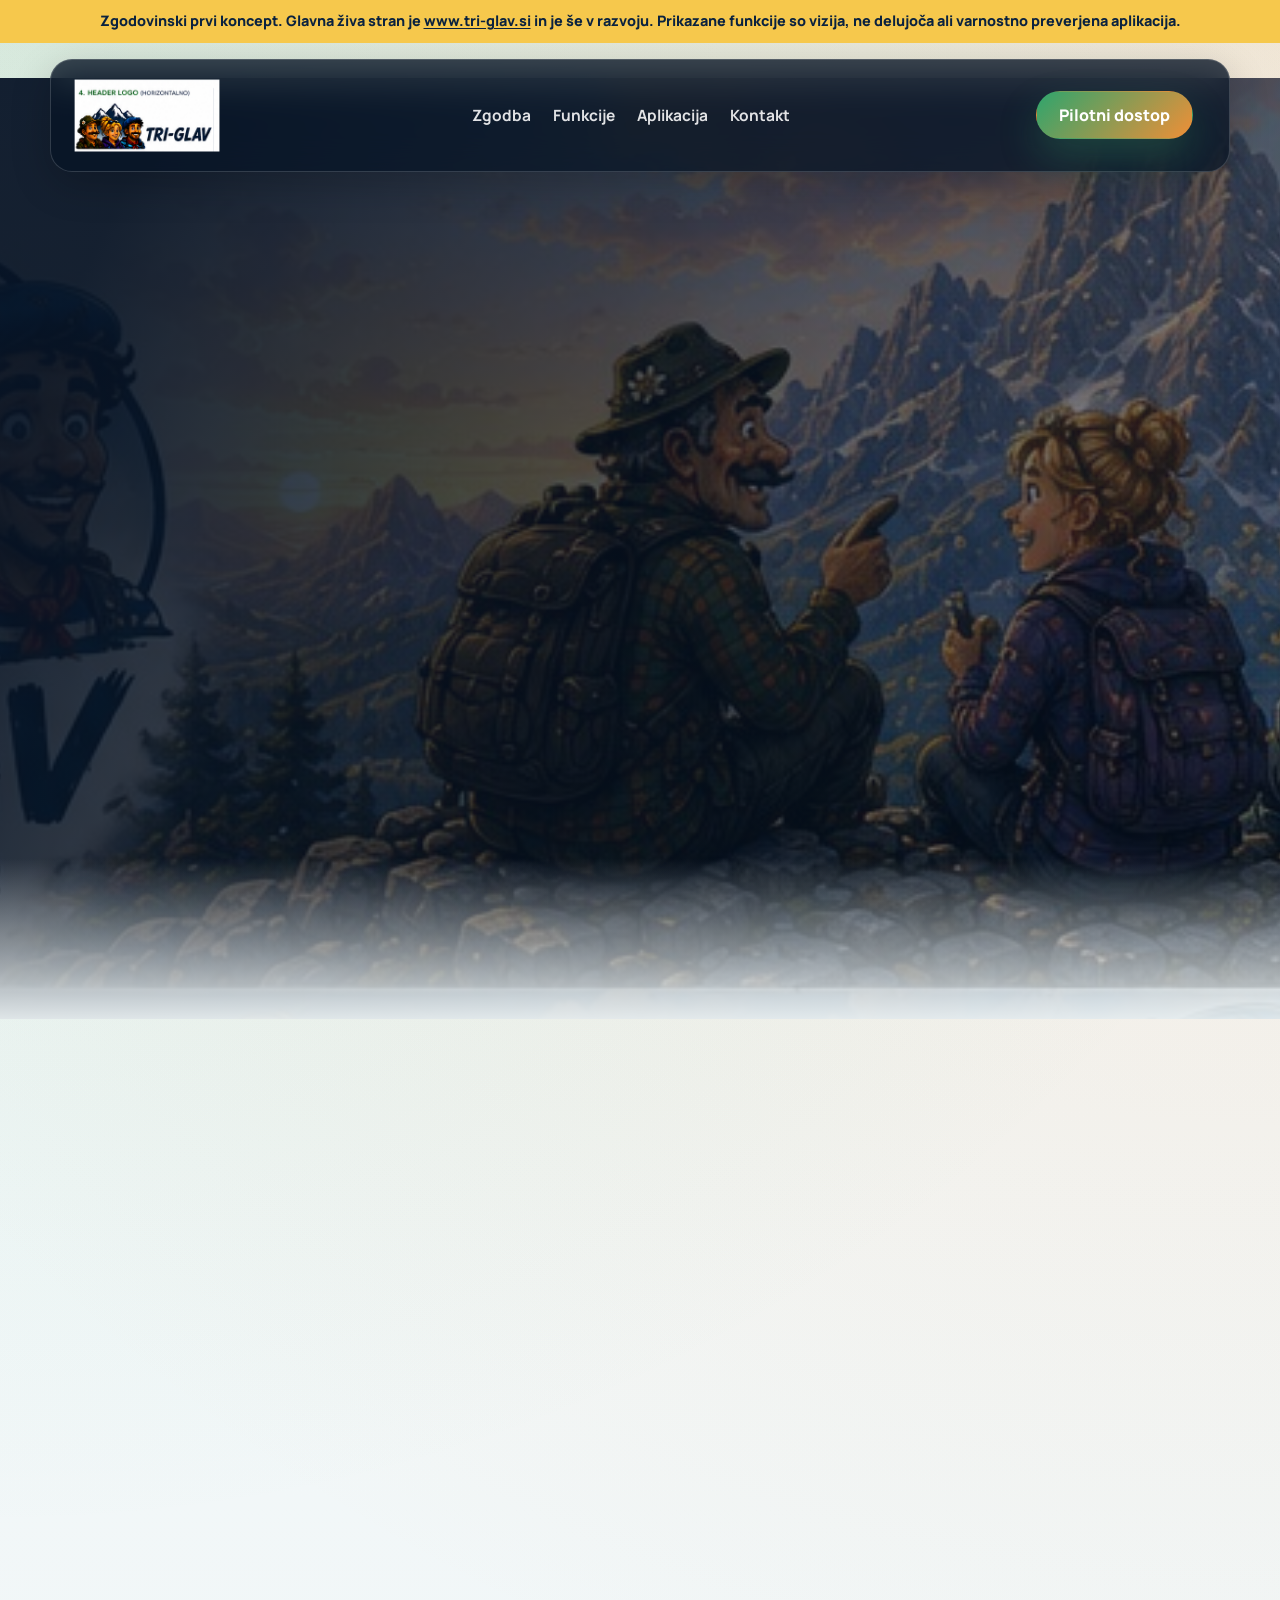
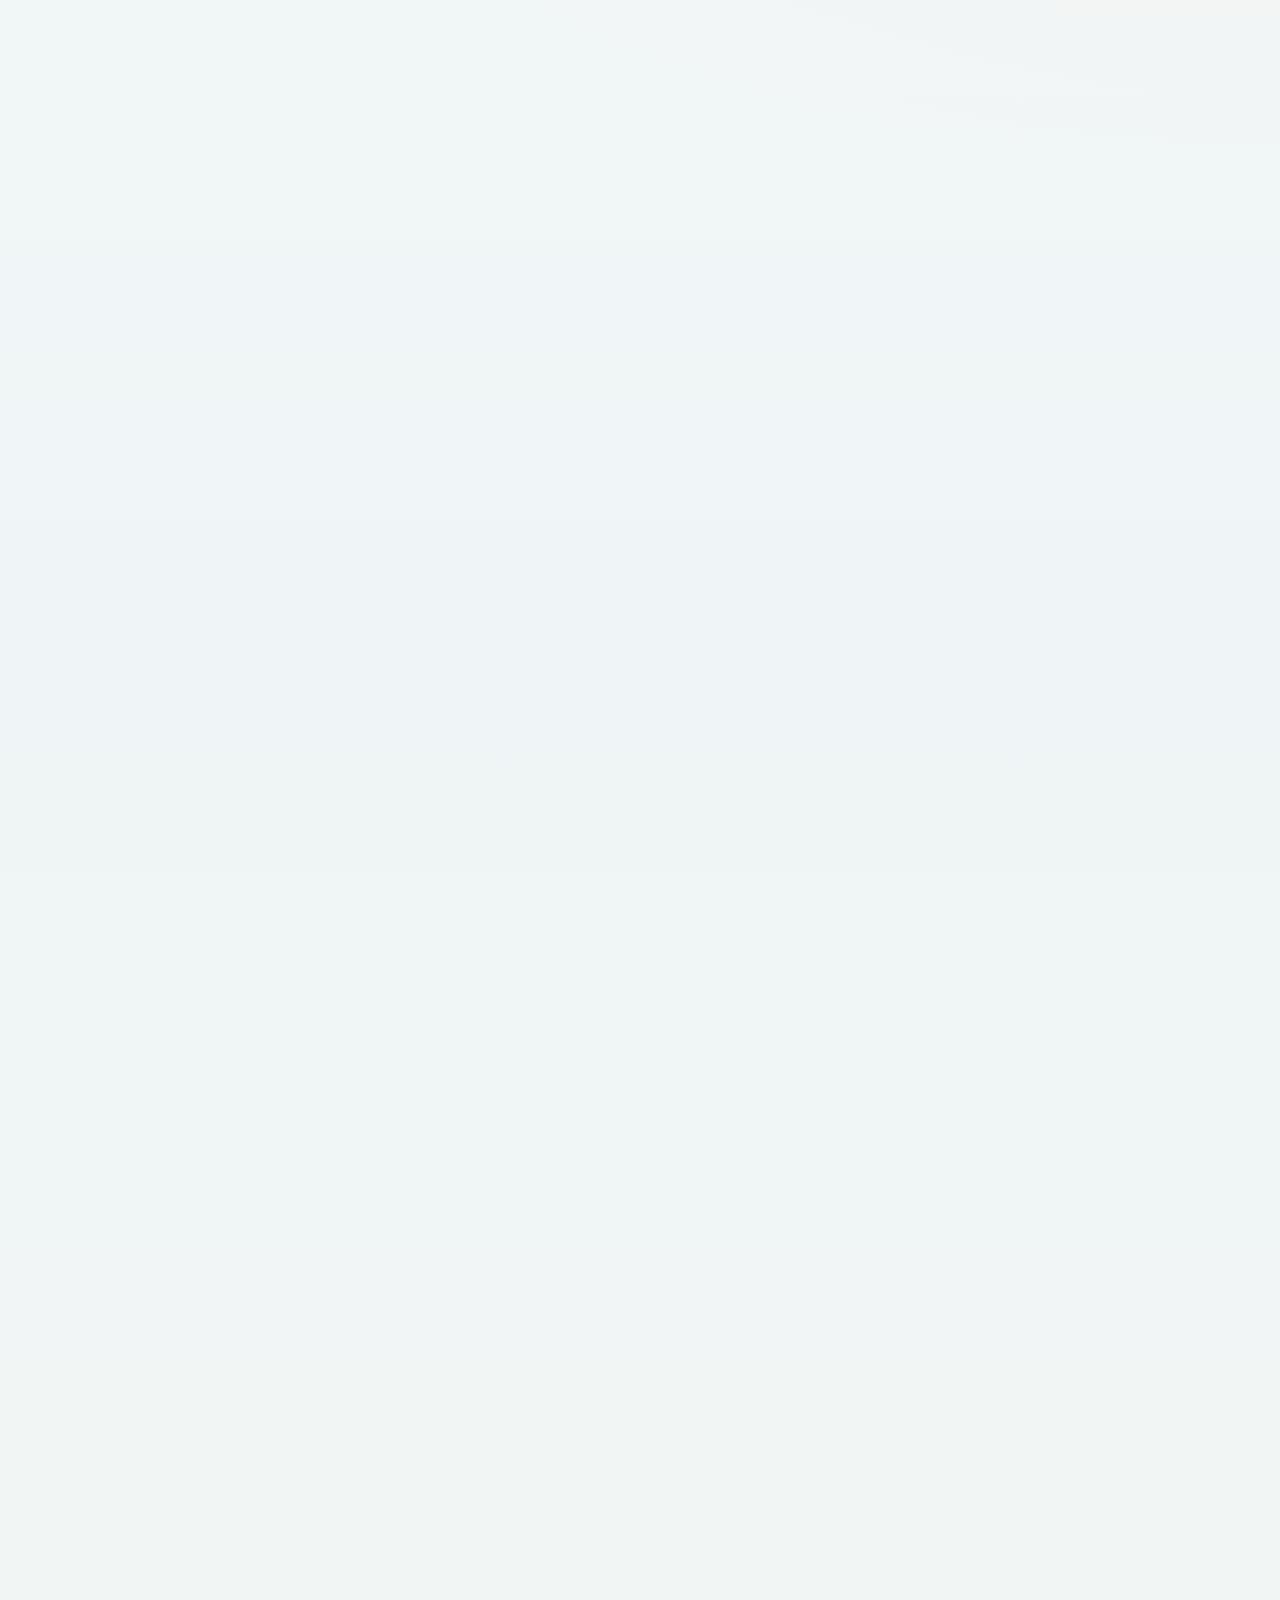
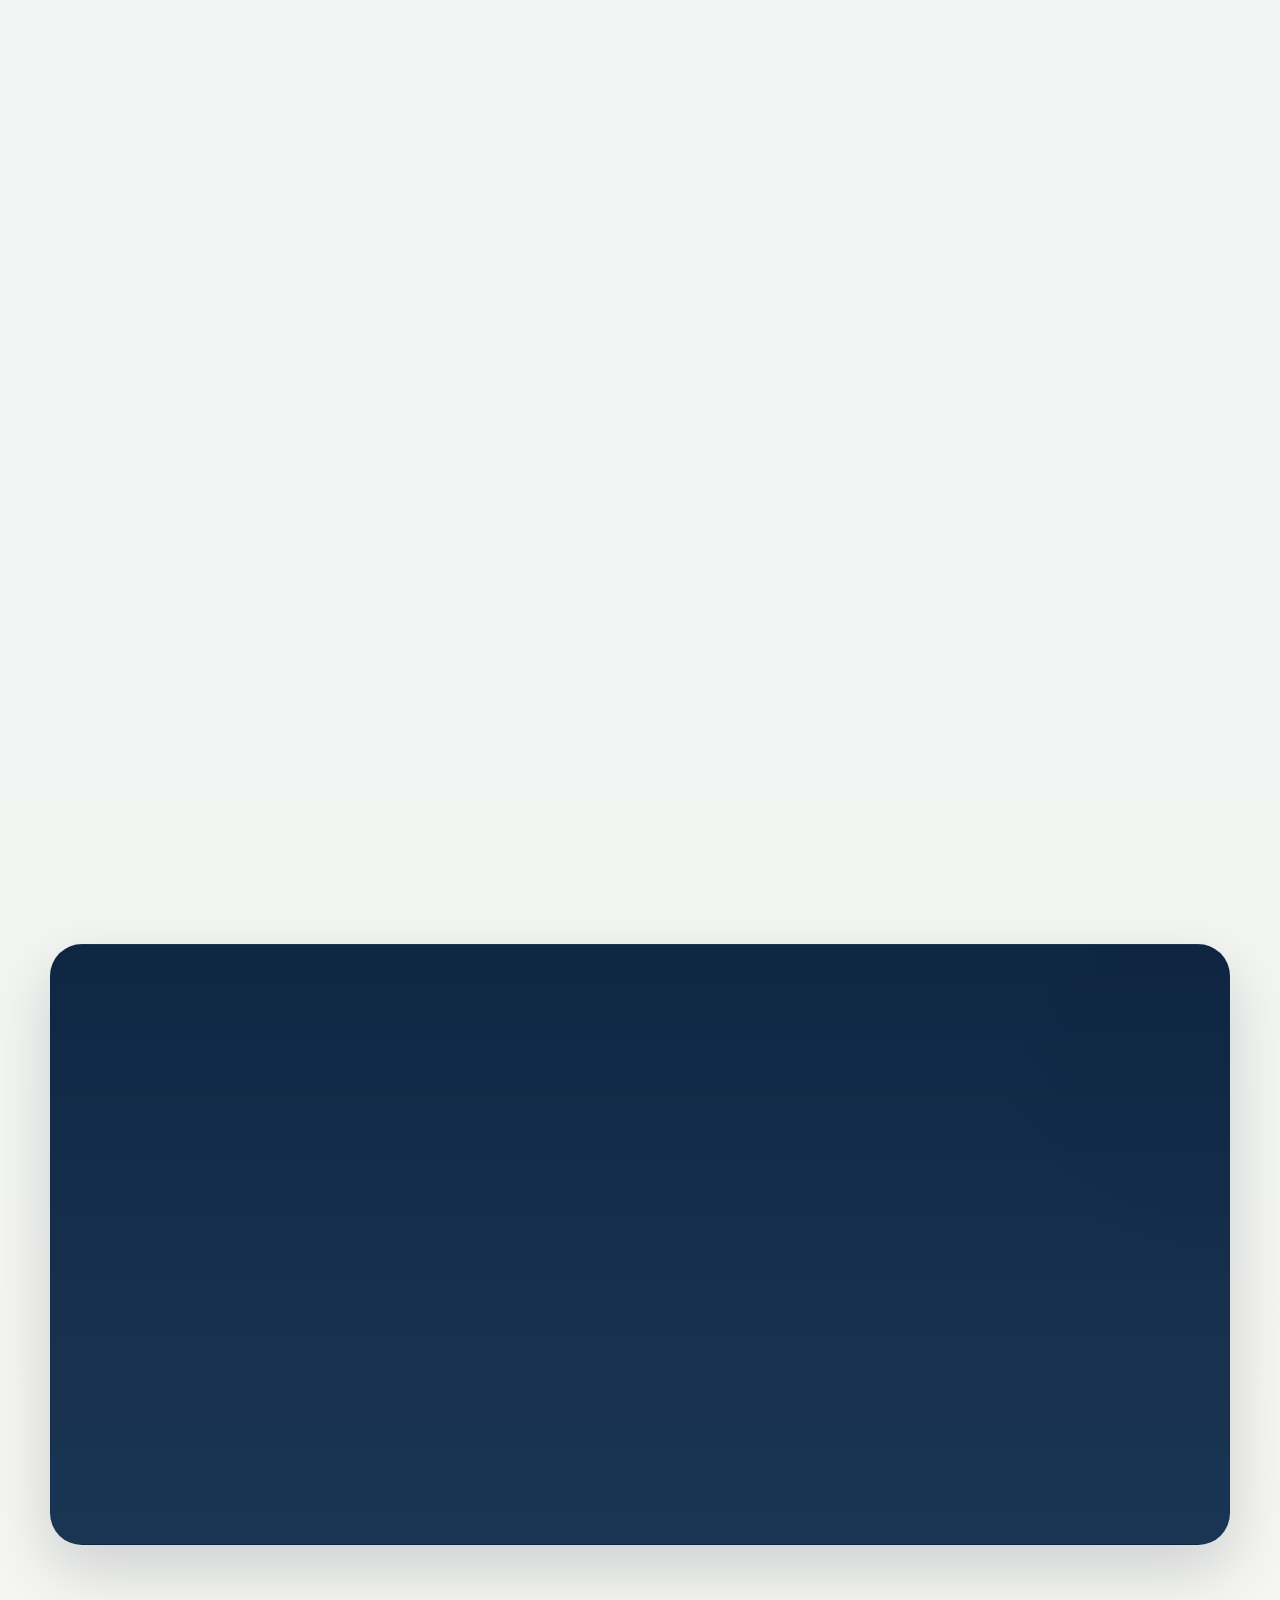
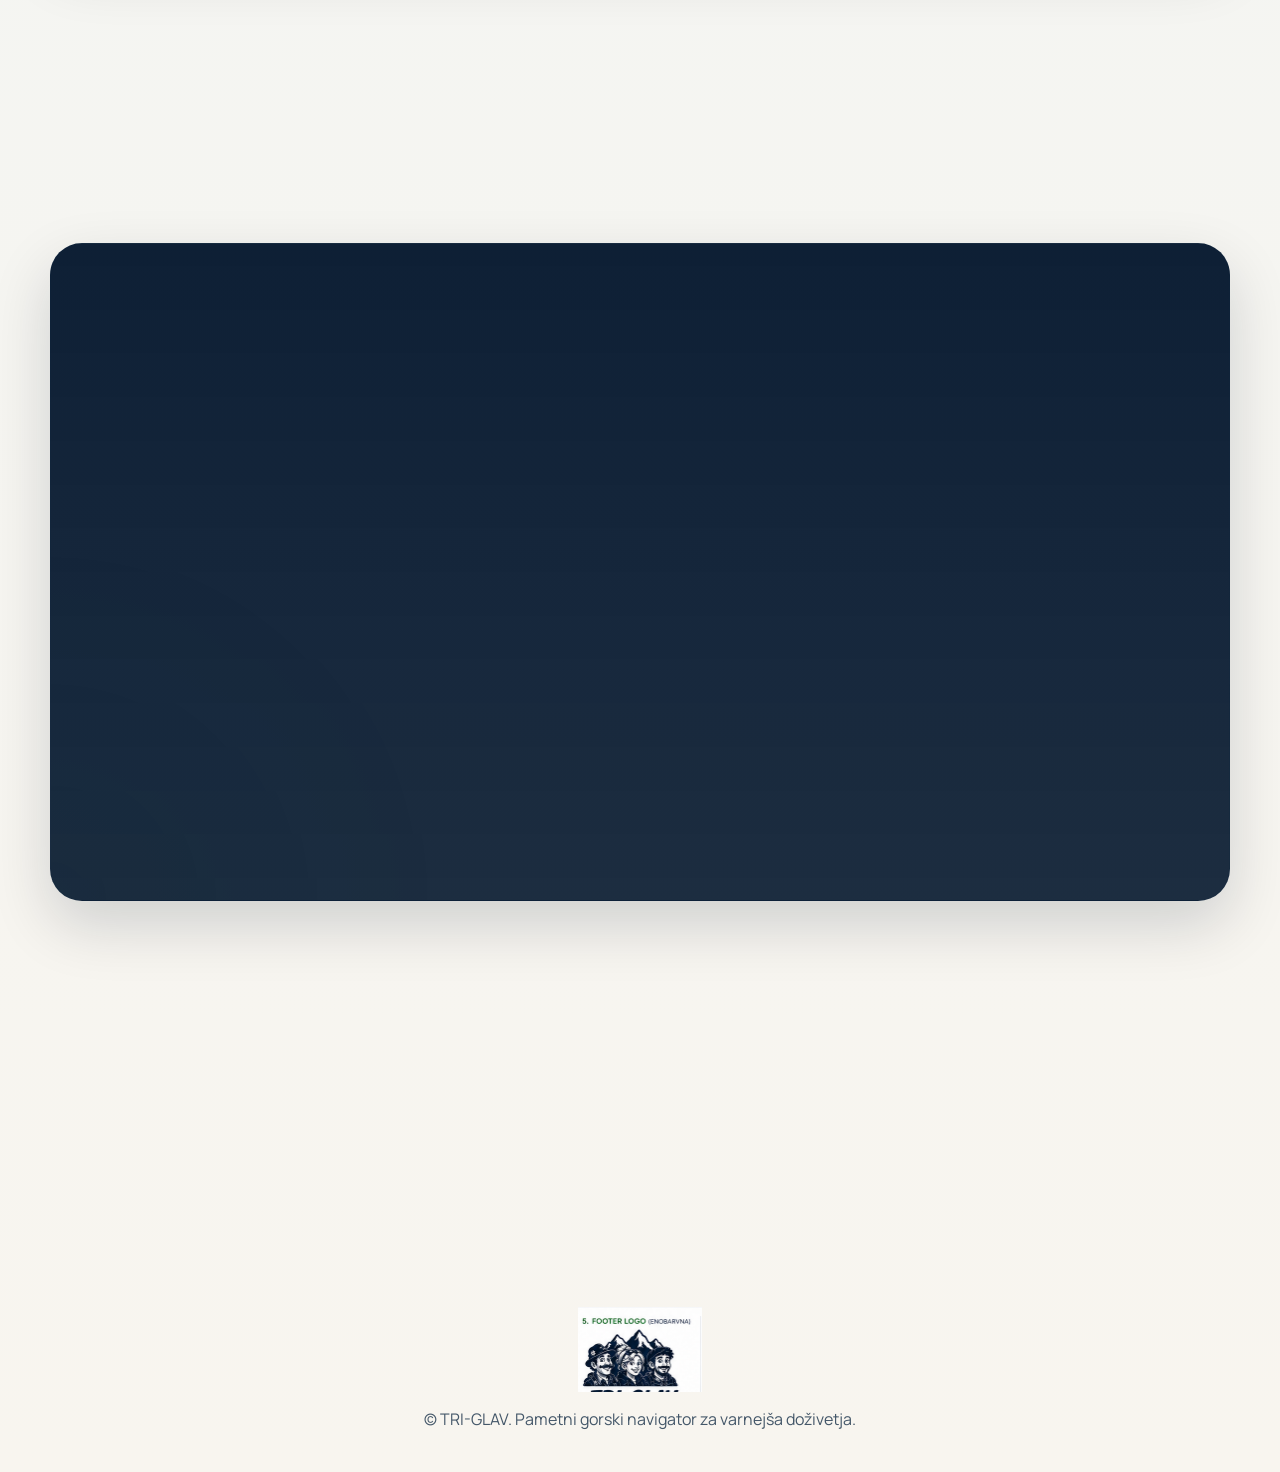
<file: index.html>
<!doctype html>
<html lang="sl">
<head>
  <meta charset="utf-8">
  <meta http-equiv="X-UA-Compatible" content="IE=edge">
  <meta name="viewport" content="width=device-width, initial-scale=1">
  <title>TRI-GLAV | Prvi javni koncept</title>
  <meta name="description" content="Prvi javni koncept TRI-GLAV. Glavna stran je www.tri-glav.si; aplikacija in varnostne funkcije so še v razvoju.">
  <meta name="keywords" content="TRI-GLAV, tri-glav.si, gorski navigator, planinstvo, offline navigacija, vreme, varnost v gorah">
  <meta name="author" content="TRI-GLAV">
  <meta name="robots" content="noindex,follow">
  <meta name="theme-color" content="#0a223f">
  <link rel="canonical" href="https://www.tri-glav.si/">
  <meta property="og:locale" content="sl_SI">
  <meta property="og:type" content="website">
  <meta property="og:site_name" content="TRI-GLAV">
  <meta property="og:title" content="TRI-GLAV | Prvi javni koncept">
  <meta property="og:description" content="Zgodovinski prvi koncept. Glavna stran je www.tri-glav.si; funkcije so še v razvoju.">
  <meta property="og:url" content="https://www.tri-glav.si/">
  <meta property="og:image" content="https://www.tri-glav.si/assets/bottom-hero.png">
  <meta name="twitter:card" content="summary_large_image">
  <meta name="twitter:title" content="TRI-GLAV | Prvi javni koncept">
  <meta name="twitter:description" content="Zgodovinski prvi koncept. Aplikacija in varnostne funkcije še niso operativne.">
  <meta name="twitter:image" content="https://www.tri-glav.si/assets/bottom-hero.png">
  <link rel="icon" href="assets/favicon.png" type="image/png">
  <link rel="manifest" href="manifest.webmanifest">
  <link rel="preconnect" href="https://fonts.googleapis.com">
  <link rel="preconnect" href="https://fonts.gstatic.com" crossorigin>
  <link href="https://fonts.googleapis.com/css2?family=Manrope:wght@400;500;700;800&family=Fraunces:opsz,wght@9..144,600;9..144,700&display=swap" rel="stylesheet">
  <link rel="stylesheet" href="styles.css">
</head>
<body>
  <a class="skip-link" href="#main">Preskoči na vsebino</a>

  <aside class="project-status-banner" aria-label="Status projekta">
    Zgodovinski prvi koncept. Glavna živa stran je <a href="https://www.tri-glav.si/">www.tri-glav.si</a> in je še v razvoju. Prikazane funkcije so vizija, ne delujoča ali varnostno preverjena aplikacija.
  </aside>

  <header class="site-header" id="home">
    <div class="header-shell">
      <a href="#home" class="brand" aria-label="TRI-GLAV domov">
        <img src="assets/logo-header.png" alt="TRI-GLAV" width="336" height="179" loading="eager" decoding="async">
      </a>

      <button class="menu-toggle" type="button" aria-expanded="false" aria-controls="site-nav" aria-label="Odpri meni">
        <span></span>
        <span></span>
      </button>

      <nav class="site-nav" id="site-nav" aria-label="Glavna navigacija">
        <a href="#zgodba">Zgodba</a>
        <a href="#funkcije">Funkcije</a>
        <a href="#aplikacija">Aplikacija</a>
        <a href="#kontakt">Kontakt</a>
      </nav>

      <a class="header-cta" href="#kontakt">Pilotni dostop</a>
    </div>
  </header>

  <main id="main">
    <section class="hero">
      <div class="hero-backdrop" aria-hidden="true"></div>
      <div class="hero-grid">
        <div class="hero-copy reveal" data-delay="0">
          <p class="eyebrow">TRI-GLAV</p>
          <h1>Varno na poti. Varno domov.</h1>
          <p class="hero-lead">Pametni gorski navigator, ki združi offline navigacijo, lokalno znanje, vremenska opozorila in SOS pomoč, ko je v gorah pomembna prava informacija.</p>
          <div class="hero-actions">
            <a class="btn btn-primary" href="#aplikacija">Prenesi aplikacijo</a>
            <a class="btn btn-secondary" href="#zgodba">Poglej zgodbo</a>
          </div>
          <ul class="hero-points">
            <li>Offline poti in orientacija brez signala</li>
            <li>Opozorila za nevarnosti in spremembe razmer</li>
            <li>Skupnost planincev in lokalno preverjeno znanje</li>
          </ul>
        </div>

        <div class="hero-visual reveal" data-delay="140">
          <div class="hero-logo-card">
            <img src="assets/logo-main.png" alt="TRI-GLAV znak" width="405" height="418" loading="eager" decoding="async">
          </div>
          <div class="hero-story-card">
            <img src="assets/hero-story.jpg" alt="TRI-GLAV zgodba v gorah" width="1024" height="337" fetchpriority="high">
            <div class="hero-story-overlay">
              <strong>Jože. Maria. Pierre.</strong>
              <span>Trije pogledi na isto pot. En cilj: varna vrnitev.</span>
            </div>
          </div>
        </div>
      </div>
    </section>

    <section class="trust-strip reveal" data-delay="40">
      <div>Offline navigacija</div>
      <div>Vreme in opozorila</div>
      <div>SOS pomoč</div>
      <div>Lokalno znanje</div>
    </section>

    <section class="section intro" id="zgodba">
      <div class="section-heading reveal" data-delay="0">
        <p class="eyebrow">Zgodba TRI-GLAV</p>
        <h2>Jože pozna pot. Maria ima internet. Pierre ima Google Maps.</h2>
        <p>V gorah ne zmaga najhitrejša aplikacija, ampak najbolj zanesljiva informacija. TRI-GLAV poveže izkušnje domačinov, aktualne razmere in orodja, ki delujejo tudi brez mobilnega signala.</p>
      </div>

      <div class="story-showcase reveal" data-delay="40">
        <div class="story-poster">
          <img src="assets/story-full.jpg" alt="Celotna TRI-GLAV zgodba z Jožetom, Mario in Pierrom" width="1024" height="1536" loading="lazy" decoding="async">
        </div>
        <div class="story-summary">
          <article>
            <span>01</span>
            <h3>Tri pogledi, ena prava odločitev</h3>
            <p>Jože pozna teren, Maria zaupa internetu, Pierre navigaciji. TRI-GLAV vse tri poglede poveže v bolj zanesljivo planinsko izkušnjo.</p>
          </article>
          <article>
            <span>02</span>
            <h3>Ko signal odpove, priprava ostane</h3>
            <p>Offline poti, opozorila in lokalno znanje pomagajo ravno takrat, ko je v gorah najmanj prostora za napačen korak.</p>
          </article>
          <article>
            <span>03</span>
            <h3>Prava pot vodi varno domov</h3>
            <p>TRI-GLAV ni le zemljevid. Je premišljen sopotnik za vreme, nevarnosti, skupnost in varnejše odločitve na poti.</p>
          </article>
        </div>
      </div>
    </section>

    <section class="section statement reveal" data-delay="40">
      <div class="statement-card">
        <p class="eyebrow">Zakaj TRI-GLAV</p>
        <h2>Gore niso ceste.</h2>
        <p>Prava aplikacija za gore ne kaže le smeri. Razume razmere, teren in trenutek, ko potrebuješ pomoč ali boljšo odločitev.</p>
      </div>
    </section>

    <section class="section features" id="funkcije">
      <div class="section-heading reveal" data-delay="0">
        <p class="eyebrow">Funkcije</p>
        <h2>Vse, kar planinec potrebuje pred odhodom in med potjo.</h2>
        <p>TRI-GLAV je zasnovan za teren, ne samo za zaslon. Vsaka funkcija podpira mirnejšo pripravo in samozavestnejšo odločitev v ključnem trenutku.</p>
      </div>

      <div class="feature-grid">
        <article class="feature-card reveal" data-delay="40">
          <div class="feature-icon">01</div>
          <h3>Offline navigacija</h3>
          <p>Zemljevidi in ključne poti ostanejo dosegljivi tudi brez podatkovne povezave.</p>
        </article>
        <article class="feature-card reveal" data-delay="80">
          <div class="feature-icon">02</div>
          <h3>Vreme v kontekstu poti</h3>
          <p>Opozorila so vezana na razmere v gorah, ne le na splošno vremensko napoved.</p>
        </article>
        <article class="feature-card reveal" data-delay="120">
          <div class="feature-icon">03</div>
          <h3>Nevarnosti in zapore</h3>
          <p>Plazovi, poškodovani odseki, požari in druga opozorila so jasno vidna še pred odhodom.</p>
        </article>
        <article class="feature-card reveal" data-delay="160">
          <div class="feature-icon">04</div>
          <h3>SOS pomoč</h3>
          <p>Ko je pomembna hitrost, dostopaš do nujnih informacij in hitrih akcij z manj koraki.</p>
        </article>
        <article class="feature-card reveal" data-delay="200">
          <div class="feature-icon">05</div>
          <h3>Skupnost planincev</h3>
          <p>Aktualne informacije s poti pridejo od ljudi, ki so tam danes, ne prejšnjo sezono.</p>
        </article>
        <article class="feature-card reveal" data-delay="240">
          <div class="feature-icon">06</div>
          <h3>Lokalno znanje</h3>
          <p>Domače izkušnje dopolnijo digitalne podatke in pomagajo pri boljši presoji na terenu.</p>
        </article>
      </div>
    </section>

    <section class="section app-section" id="aplikacija">
      <div class="app-shell">
        <div class="app-copy reveal" data-delay="0">
          <p class="eyebrow">Aplikacija</p>
          <h2>Premium orodje za pametnejši korak v gore.</h2>
          <p>TRI-GLAV nastaja kot mobilni sopotnik za planince, vodnike in obiskovalce gora, ki želijo zanesljivo pripravo, boljši pregled nad razmerami in enostaven dostop do pomoči.</p>

          <div class="store-row">
            <a class="store-badge google-play" href="#kontakt" aria-label="Prijavi zanimanje za Google Play">
              <span>Kmalu na voljo</span>
              <strong>Google Play</strong>
            </a>
            <a class="store-badge app-store" href="#kontakt" aria-label="Prijavi zanimanje za App Store">
              <span>Kmalu na voljo</span>
              <strong>App Store</strong>
            </a>
          </div>

          <div class="app-meta">
            <div>
              <strong>Pilotni dostop</strong>
              <span>Za prve testne uporabnike in partnerje.</span>
            </div>
            <div>
              <strong>QR povezava</strong>
              <span>Skeniraj in odpri tri-glav.si na telefonu.</span>
            </div>
          </div>
        </div>

        <div class="app-visual reveal" data-delay="120">
          <div class="phone-frame">
            <img src="assets/splash-screen.png" alt="TRI-GLAV mobilna aplikacija" width="207" height="359" loading="lazy" decoding="async">
          </div>
          <a class="qr-card" href="https://www.tri-glav.si/" target="_blank" rel="noopener">
            <img src="assets/qr-placeholder.png" alt="QR za tri-glav.si" width="360" height="360" loading="lazy" decoding="async">
            <span>Odpri tri-glav.si</span>
          </a>
        </div>
      </div>
    </section>

    <section class="section panorama reveal" data-delay="60">
      <img src="assets/bottom-hero.png" alt="Pogled na vrhove in Aljažev stolp" width="654" height="204" loading="lazy" decoding="async">
    </section>

    <section class="section contact-section" id="kontakt">
      <div class="contact-copy reveal" data-delay="0">
        <p class="eyebrow">Kontakt</p>
        <h2>Želiš testirati TRI-GLAV ali sodelovati pri pilotu?</h2>
        <p>Izpolni obrazec in pripravili bomo povratni kontakt. Ker je stran statična, obrazec odpre pripravljeno e-pošto v tvojem privzetem odjemalcu, zato deluje tudi brez strežniškega backend-a.</p>
        <div class="contact-points">
          <div>Za planince, društva in turistične partnerje</div>
          <div>Primerno za objavo neposredno v public_html</div>
          <div>Preprost prehod na zunanji form servis kasneje</div>
        </div>
      </div>

      <form class="contact-form reveal" data-delay="120" id="contact-form" novalidate>
        <label>
          <span>Ime in priimek</span>
          <input type="text" name="name" placeholder="Tvoje ime" required>
        </label>
        <label>
          <span>E-pošta</span>
          <input type="email" name="email" placeholder="ime@primer.si" required>
        </label>
        <label>
          <span>Telefon ali organizacija</span>
          <input type="text" name="context" placeholder="Po želji">
        </label>
        <label>
          <span>Sporočilo</span>
          <textarea name="message" rows="5" placeholder="Na kratko opiši zanimanje za TRI-GLAV." required></textarea>
        </label>
        <button class="btn btn-primary" type="submit">Pošlji zanimanje</button>
        <p class="form-note" id="form-status" aria-live="polite">Ob oddaji se odpre pripravljen e-mail za info@tri-glav.si.</p>
      </form>
    </section>

    <section class="section closing reveal" data-delay="40">
      <p class="eyebrow">TRI-GLAV</p>
      <h2>V gorah ni pomembno, kateri jezik govoriš.</h2>
      <p>Pomembno je, da se vsi varno vrnemo domov.</p>
    </section>
  </main>

  <footer class="site-footer">
    <img src="assets/logo-footer-mono.png" alt="TRI-GLAV" width="274" height="194" loading="lazy" decoding="async">
    <p>© TRI-GLAV. Pametni gorski navigator za varnejša doživetja.</p>
  </footer>

  <script>
    if ("serviceWorker" in navigator && (location.protocol === "https:" || location.hostname === "localhost" || location.hostname === "127.0.0.1")) {
      window.addEventListener("load", () => {
        navigator.serviceWorker.register("./service-worker.js").catch(() => {});
      });
    }
  </script>
  <script src="script.js"></script>
</body>
</html>
</file>
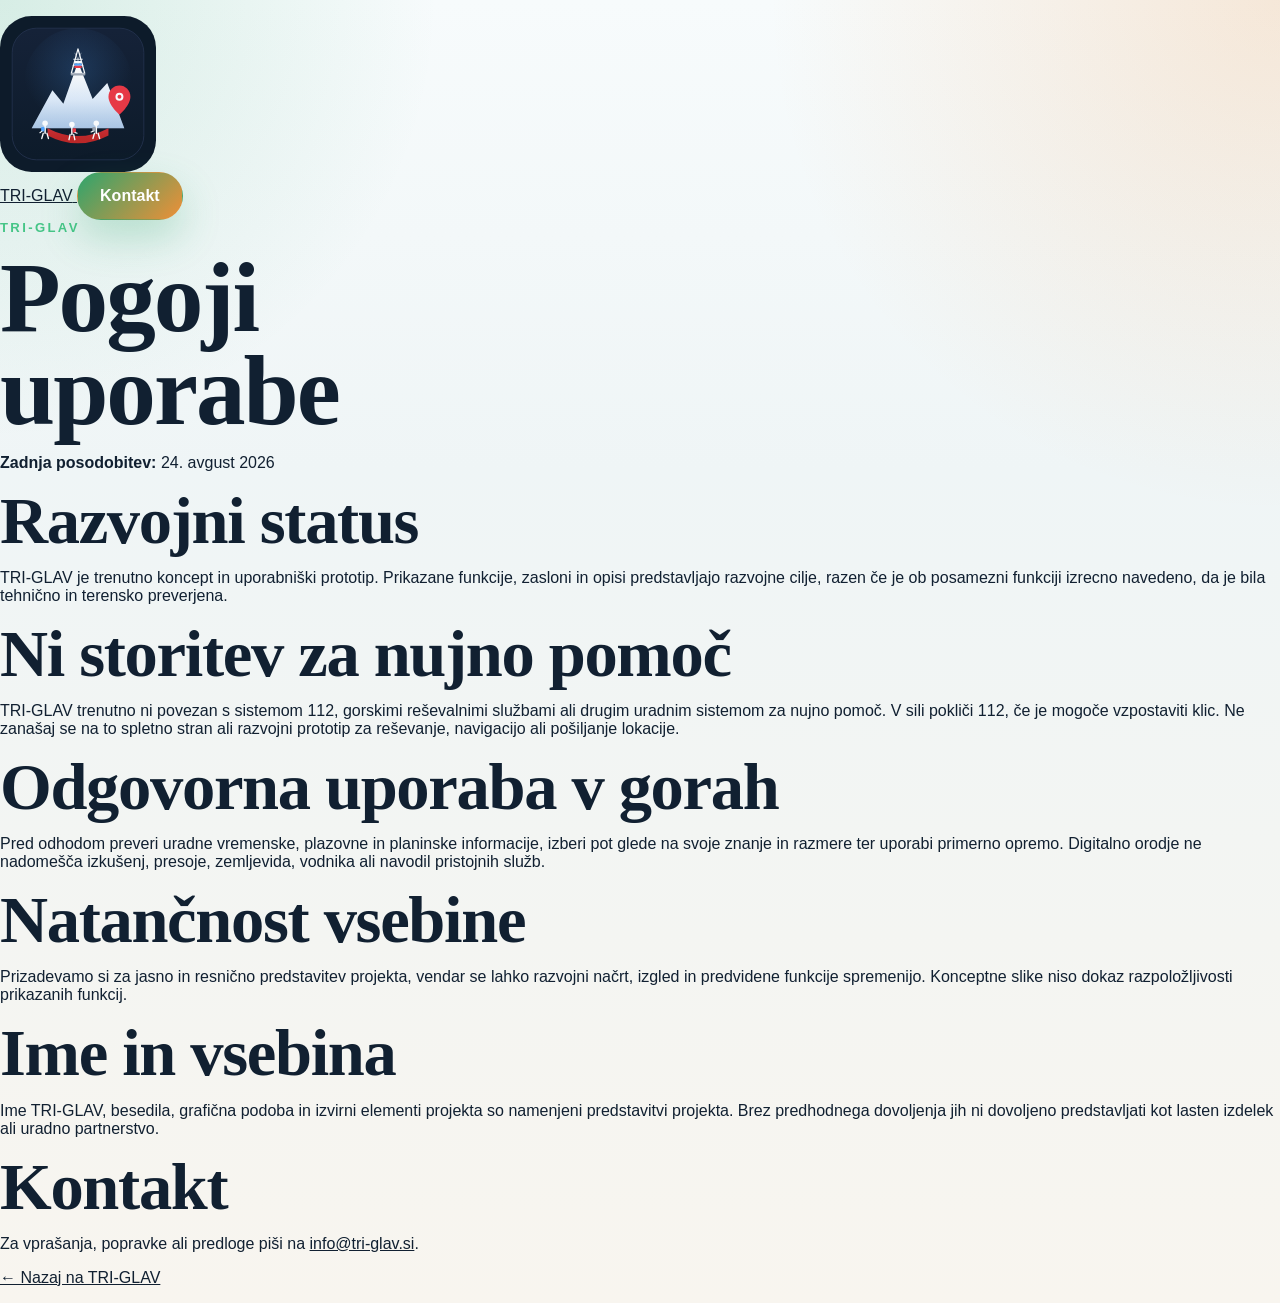
<file: pogoji-uporabe.html>
<!doctype html>
<html lang="sl">
<head>
  <meta charset="utf-8">
  <meta name="viewport" content="width=device-width, initial-scale=1">
  <title>Pogoji uporabe | TRI-GLAV</title>
  <meta name="description" content="Pogoji uporabe razvojne spletne strani TRI-GLAV.">
  <meta name="robots" content="index, follow">
  <link rel="canonical" href="https://www.tri-glav.si/pogoji-uporabe.html">
  <link rel="icon" href="assets/icons/favicon.svg" type="image/svg+xml">
  <link rel="preconnect" href="https://fonts.googleapis.com">
  <link rel="preconnect" href="https://fonts.gstatic.com" crossorigin>
  <link href="https://fonts.googleapis.com/css2?family=Bebas+Neue&family=Inter:wght@400;500;600;700;800&display=swap" rel="stylesheet">
  <link rel="stylesheet" href="styles.css">
</head>
<body class="legal-page">
  <header class="site-header">
    <div class="wrap header-inner">
      <a href="index.html#domov" class="brand" aria-label="Nazaj na TRI-GLAV">
        <img src="assets/brand/logo-triglav-iconmark.svg" alt="" width="44" height="44" class="brand-icon">
        <span class="brand-name">TRI-GLAV</span>
      </a>
      <a class="btn btn-primary header-cta legal-header-action" href="index.html#kontakt">Kontakt</a>
    </div>
  </header>

  <main>
    <section class="legal-hero">
      <div class="wrap">
        <p class="eyebrow">TRI-GLAV</p>
        <h1>Pogoji uporabe</h1>
      </div>
    </section>

    <div class="legal-content">
      <p><strong>Zadnja posodobitev:</strong> 24. avgust 2026</p>

      <section>
        <h2>Razvojni status</h2>
        <p>TRI-GLAV je trenutno koncept in uporabniški prototip. Prikazane funkcije, zasloni in opisi predstavljajo razvojne cilje, razen če je ob posamezni funkciji izrecno navedeno, da je bila tehnično in terensko preverjena.</p>
      </section>

      <section>
        <h2>Ni storitev za nujno pomoč</h2>
        <p>TRI-GLAV trenutno ni povezan s sistemom 112, gorskimi reševalnimi službami ali drugim uradnim sistemom za nujno pomoč. V sili pokliči 112, če je mogoče vzpostaviti klic. Ne zanašaj se na to spletno stran ali razvojni prototip za reševanje, navigacijo ali pošiljanje lokacije.</p>
      </section>

      <section>
        <h2>Odgovorna uporaba v gorah</h2>
        <p>Pred odhodom preveri uradne vremenske, plazovne in planinske informacije, izberi pot glede na svoje znanje in razmere ter uporabi primerno opremo. Digitalno orodje ne nadomešča izkušenj, presoje, zemljevida, vodnika ali navodil pristojnih služb.</p>
      </section>

      <section>
        <h2>Natančnost vsebine</h2>
        <p>Prizadevamo si za jasno in resnično predstavitev projekta, vendar se lahko razvojni načrt, izgled in predvidene funkcije spremenijo. Konceptne slike niso dokaz razpoložljivosti prikazanih funkcij.</p>
      </section>

      <section>
        <h2>Ime in vsebina</h2>
        <p>Ime TRI-GLAV, besedila, grafična podoba in izvirni elementi projekta so namenjeni predstavitvi projekta. Brez predhodnega dovoljenja jih ni dovoljeno predstavljati kot lasten izdelek ali uradno partnerstvo.</p>
      </section>

      <section>
        <h2>Kontakt</h2>
        <p>Za vprašanja, popravke ali predloge piši na <a href="mailto:info@tri-glav.si">info@tri-glav.si</a>.</p>
      </section>

      <p><a href="index.html#domov">← Nazaj na TRI-GLAV</a></p>
    </div>
  </main>
</body>
</html>
</file>
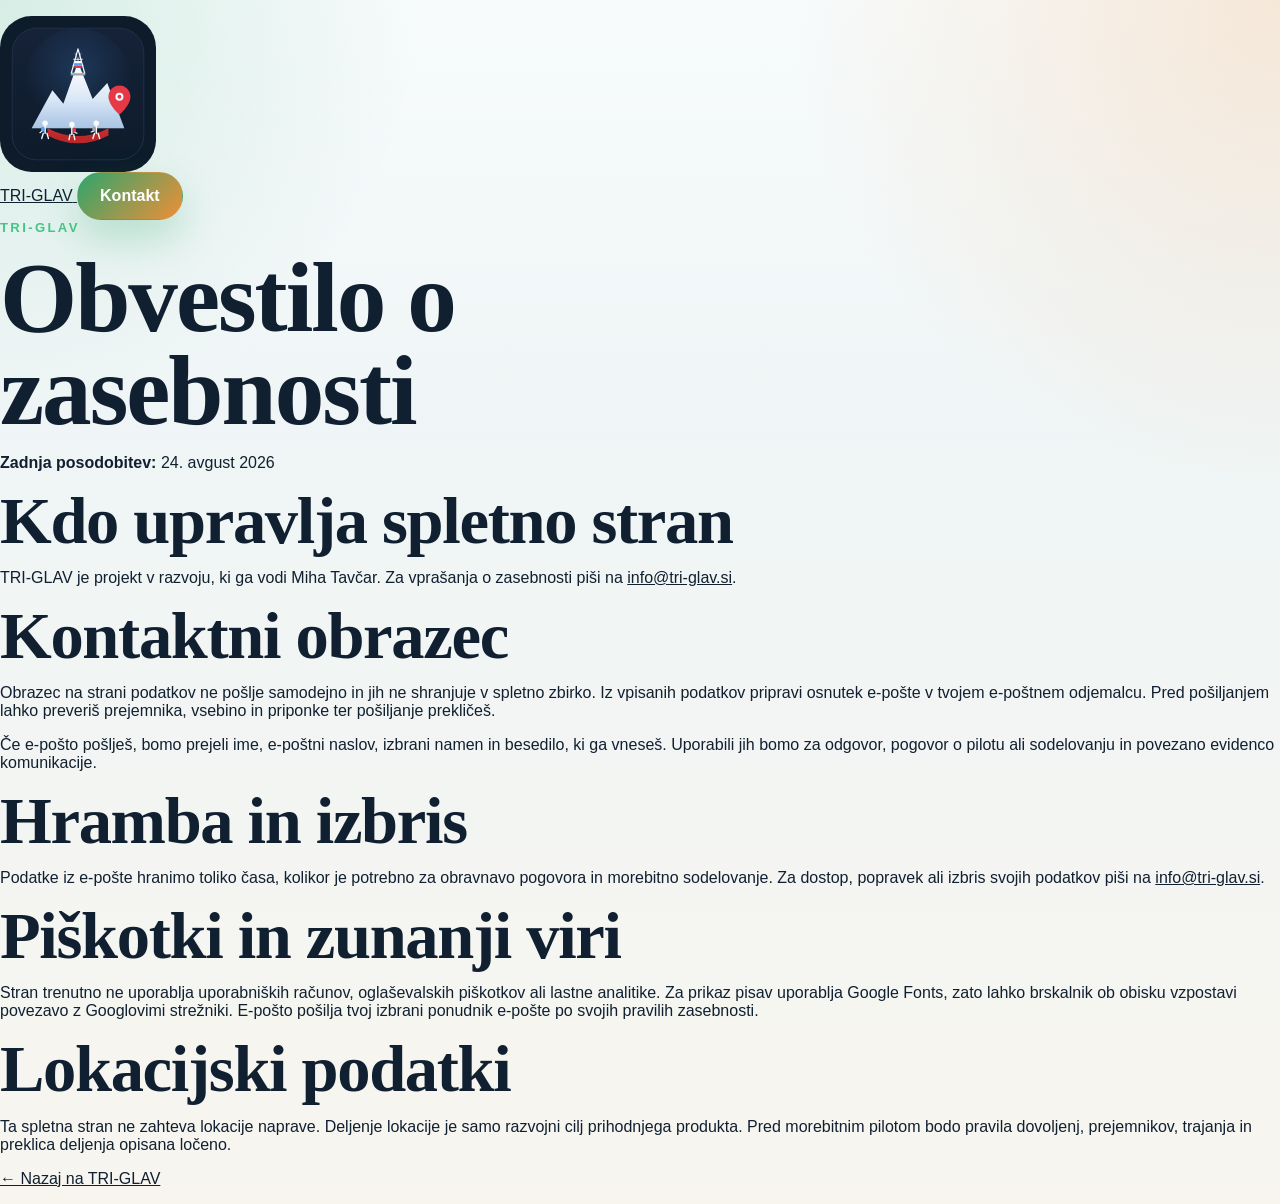
<file: zasebnost.html>
<!doctype html>
<html lang="sl">
<head>
  <meta charset="utf-8">
  <meta name="viewport" content="width=device-width, initial-scale=1">
  <title>Zasebnost | TRI-GLAV</title>
  <meta name="description" content="Obvestilo o zasebnosti spletne strani TRI-GLAV.">
  <meta name="robots" content="index, follow">
  <link rel="canonical" href="https://www.tri-glav.si/zasebnost.html">
  <link rel="icon" href="assets/icons/favicon.svg" type="image/svg+xml">
  <link rel="preconnect" href="https://fonts.googleapis.com">
  <link rel="preconnect" href="https://fonts.gstatic.com" crossorigin>
  <link href="https://fonts.googleapis.com/css2?family=Bebas+Neue&family=Inter:wght@400;500;600;700;800&display=swap" rel="stylesheet">
  <link rel="stylesheet" href="styles.css">
</head>
<body class="legal-page">
  <header class="site-header">
    <div class="wrap header-inner">
      <a href="index.html#domov" class="brand" aria-label="Nazaj na TRI-GLAV">
        <img src="assets/brand/logo-triglav-iconmark.svg" alt="" width="44" height="44" class="brand-icon">
        <span class="brand-name">TRI-GLAV</span>
      </a>
      <a class="btn btn-primary header-cta legal-header-action" href="index.html#kontakt">Kontakt</a>
    </div>
  </header>

  <main>
    <section class="legal-hero">
      <div class="wrap">
        <p class="eyebrow">TRI-GLAV</p>
        <h1>Obvestilo o zasebnosti</h1>
      </div>
    </section>

    <div class="legal-content">
      <p><strong>Zadnja posodobitev:</strong> 24. avgust 2026</p>

      <section>
        <h2>Kdo upravlja spletno stran</h2>
        <p>TRI-GLAV je projekt v razvoju, ki ga vodi Miha Tavčar. Za vprašanja o zasebnosti piši na <a href="mailto:info@tri-glav.si">info@tri-glav.si</a>.</p>
      </section>

      <section>
        <h2>Kontaktni obrazec</h2>
        <p>Obrazec na strani podatkov ne pošlje samodejno in jih ne shranjuje v spletno zbirko. Iz vpisanih podatkov pripravi osnutek e-pošte v tvojem e-poštnem odjemalcu. Pred pošiljanjem lahko preveriš prejemnika, vsebino in priponke ter pošiljanje prekličeš.</p>
        <p>Če e-pošto pošlješ, bomo prejeli ime, e-poštni naslov, izbrani namen in besedilo, ki ga vneseš. Uporabili jih bomo za odgovor, pogovor o pilotu ali sodelovanju in povezano evidenco komunikacije.</p>
      </section>

      <section>
        <h2>Hramba in izbris</h2>
        <p>Podatke iz e-pošte hranimo toliko časa, kolikor je potrebno za obravnavo pogovora in morebitno sodelovanje. Za dostop, popravek ali izbris svojih podatkov piši na <a href="mailto:info@tri-glav.si?subject=Zasebnost%20TRI-GLAV">info@tri-glav.si</a>.</p>
      </section>

      <section>
        <h2>Piškotki in zunanji viri</h2>
        <p>Stran trenutno ne uporablja uporabniških računov, oglaševalskih piškotkov ali lastne analitike. Za prikaz pisav uporablja Google Fonts, zato lahko brskalnik ob obisku vzpostavi povezavo z Googlovimi strežniki. E-pošto pošilja tvoj izbrani ponudnik e-pošte po svojih pravilih zasebnosti.</p>
      </section>

      <section>
        <h2>Lokacijski podatki</h2>
        <p>Ta spletna stran ne zahteva lokacije naprave. Deljenje lokacije je samo razvojni cilj prihodnjega produkta. Pred morebitnim pilotom bodo pravila dovoljenj, prejemnikov, trajanja in preklica deljenja opisana ločeno.</p>
      </section>

      <p><a href="index.html#domov">← Nazaj na TRI-GLAV</a></p>
    </div>
  </main>
</body>
</html>
</file>
<file: styles.css>
:root {
  --navy-950: #071426;
  --navy-900: #0a223f;
  --navy-800: #13365c;
  --green-500: #2ea56d;
  --green-400: #46c587;
  --orange-500: #ef8f37;
  --orange-300: #f8bb7b;
  --sand-100: #f6f1e7;
  --mist-100: #eef5f4;
  --ink-900: #112031;
  --ink-700: #445769;
  --line: rgba(12, 40, 72, 0.12);
  --card: rgba(255, 255, 255, 0.78);
  --shadow-lg: 0 24px 60px rgba(7, 20, 38, 0.16);
  --shadow-md: 0 14px 34px rgba(7, 20, 38, 0.12);
  --radius-xl: 32px;
  --radius-lg: 24px;
  --radius-md: 18px;
  --container: min(1180px, calc(100% - 32px));
}

* {
  box-sizing: border-box;
}

html {
  scroll-behavior: smooth;
}

body.has-js {
  scroll-padding-top: 112px;
}

body {
  margin: 0;
  font-family: "Manrope", "Segoe UI", sans-serif;
  color: var(--ink-900);
  background:
    radial-gradient(circle at top left, rgba(46, 165, 109, 0.16), transparent 24%),
    radial-gradient(circle at top right, rgba(239, 143, 55, 0.18), transparent 28%),
    linear-gradient(180deg, #f7fbfc 0%, #eff5f6 36%, #f8f5ef 100%);
}

body.menu-open {
  overflow: hidden;
}

img {
  display: block;
  max-width: 100%;
}

a {
  color: inherit;
}

.skip-link {
  position: absolute;
  left: 12px;
  top: -48px;
  z-index: 100;
  padding: 10px 14px;
  border-radius: 12px;
  background: var(--navy-900);
  color: #fff;
  text-decoration: none;
}

.skip-link:focus {
  top: 12px;
}

.site-header {
  position: sticky;
  top: 0;
  z-index: 20;
  padding: 16px 0 0;
  transition: padding 0.25s ease;
}

.site-header.is-scrolled {
  padding-top: 8px;
}

.header-shell {
  width: var(--container);
  margin: 0 auto;
  display: grid;
  grid-template-columns: auto 1fr auto auto;
  align-items: center;
  gap: 18px;
  padding: 14px 18px;
  border: 1px solid rgba(255, 255, 255, 0.16);
  border-radius: 22px;
  background: rgba(7, 20, 38, 0.76);
  backdrop-filter: blur(18px);
  box-shadow: 0 12px 40px rgba(0, 0, 0, 0.2);
  transition: background-color 0.25s ease, box-shadow 0.25s ease, transform 0.25s ease;
}

.site-header.is-scrolled .header-shell {
  background: rgba(7, 20, 38, 0.9);
  box-shadow: 0 16px 42px rgba(7, 20, 38, 0.22);
}

.brand img {
  width: 156px;
  height: auto;
}

.site-nav {
  justify-self: center;
  display: flex;
  gap: 22px;
}

.site-nav a,
.header-cta,
.btn,
.store-badge,
.contact-points div,
.hero-points li {
  transition: transform 0.25s ease, background-color 0.25s ease, border-color 0.25s ease, color 0.25s ease, box-shadow 0.25s ease;
}

.site-nav a {
  color: rgba(255, 255, 255, 0.88);
  text-decoration: none;
  font-weight: 700;
  font-size: 0.97rem;
}

.site-nav a:hover,
.site-nav a:focus-visible {
  color: #fff;
}

.header-cta,
.btn {
  display: inline-flex;
  align-items: center;
  justify-content: center;
  min-height: 48px;
  padding: 0 22px;
  border-radius: 999px;
  border: 1px solid transparent;
  text-decoration: none;
  font-weight: 800;
  cursor: pointer;
}

.header-cta,
.btn-primary {
  background: linear-gradient(135deg, var(--green-500), var(--orange-500));
  color: #fff;
  box-shadow: 0 18px 38px rgba(46, 165, 109, 0.26);
}

.header-cta:hover,
.btn-primary:hover,
.btn-primary:focus-visible {
  transform: translateY(-1px);
  box-shadow: 0 22px 44px rgba(46, 165, 109, 0.32);
}

.btn-secondary {
  color: #fff;
  border-color: rgba(255, 255, 255, 0.22);
  background: rgba(255, 255, 255, 0.06);
  backdrop-filter: blur(10px);
}

.btn-secondary:hover,
.btn-secondary:focus-visible {
  background: rgba(255, 255, 255, 0.12);
}

.menu-toggle {
  display: none;
  width: 50px;
  height: 50px;
  justify-content: center;
  align-items: center;
  gap: 6px;
  flex-direction: column;
  border: 1px solid rgba(255, 255, 255, 0.15);
  border-radius: 16px;
  background: rgba(255, 255, 255, 0.06);
  cursor: pointer;
}

.menu-toggle span {
  width: 18px;
  height: 2px;
  border-radius: 999px;
  background: #fff;
}

.hero {
  position: relative;
  margin-top: -94px;
  padding: 160px 0 96px;
  overflow: hidden;
}

.hero-backdrop {
  position: absolute;
  inset: 0;
  background:
    linear-gradient(115deg, rgba(7, 20, 38, 0.94) 12%, rgba(7, 20, 38, 0.7) 46%, rgba(10, 34, 63, 0.35) 100%),
    radial-gradient(circle at right top, rgba(239, 143, 55, 0.22), transparent 36%),
    url("assets/hero-story.jpg") center/cover no-repeat;
  transform: scale(1.05);
}

.hero::after {
  content: "";
  position: absolute;
  inset: auto 0 0;
  height: 160px;
  background: linear-gradient(180deg, rgba(239, 245, 246, 0) 0%, rgba(239, 245, 246, 0.92) 100%);
}

.hero-grid,
.section,
.trust-strip,
.site-footer {
  width: var(--container);
  margin: 0 auto;
  position: relative;
  z-index: 1;
}

.hero-grid {
  display: grid;
  grid-template-columns: minmax(0, 1.1fr) minmax(300px, 0.9fr);
  gap: 42px;
  align-items: center;
}

.hero-copy {
  color: #fff;
}

.eyebrow {
  margin: 0 0 16px;
  color: var(--green-400);
  font-size: 0.82rem;
  font-weight: 800;
  letter-spacing: 0.18em;
  text-transform: uppercase;
}

h1,
h2,
h3 {
  margin: 0;
  font-family: "Fraunces", Georgia, serif;
  font-weight: 700;
  letter-spacing: -0.02em;
}

h1 {
  max-width: 10ch;
  font-size: clamp(3.4rem, 8vw, 6.2rem);
  line-height: 0.94;
}

h2 {
  font-size: clamp(2.2rem, 5.2vw, 4.3rem);
  line-height: 0.98;
}

h3 {
  font-size: clamp(1.55rem, 2.8vw, 2.15rem);
  line-height: 1.02;
}

.hero-lead,
.section-heading p,
.story-card p,
.feature-card p,
.statement-card p,
.app-copy p,
.contact-copy p,
.closing p,
.site-footer p,
.form-note,
.hero-story-overlay span,
.app-meta span {
  color: rgba(255, 255, 255, 0.88);
}

.hero-lead {
  max-width: 640px;
  margin: 22px 0 0;
  font-size: clamp(1.05rem, 2vw, 1.3rem);
  line-height: 1.7;
}

.hero-actions {
  display: flex;
  flex-wrap: wrap;
  gap: 14px;
  margin-top: 28px;
}

.hero-points {
  display: grid;
  gap: 10px;
  padding: 0;
  margin: 28px 0 0;
  list-style: none;
}

.hero-points li {
  width: fit-content;
  max-width: 100%;
  padding: 12px 16px;
  border: 1px solid rgba(255, 255, 255, 0.14);
  border-radius: 999px;
  background: rgba(255, 255, 255, 0.08);
  font-size: 0.96rem;
}

.hero-visual {
  display: grid;
  gap: 18px;
}

.hero-logo-card,
.hero-story-card,
.story-card,
.feature-card,
.statement-card,
.app-shell,
.contact-section,
.panorama,
.trust-strip,
.qr-card,
.phone-frame {
  border: 1px solid var(--line);
  border-radius: var(--radius-xl);
  box-shadow: var(--shadow-lg);
}

.hero-logo-card {
  width: min(320px, 78%);
  margin-left: auto;
  padding: 24px;
  background: linear-gradient(180deg, rgba(255, 255, 255, 0.14), rgba(255, 255, 255, 0.06));
  backdrop-filter: blur(14px);
}

.hero-logo-card img {
  width: 100%;
  height: auto;
}

.hero-story-card {
  position: relative;
  overflow: hidden;
  background: rgba(255, 255, 255, 0.08);
}

.hero-story-card img {
  width: 100%;
  aspect-ratio: 1024 / 337;
  object-fit: cover;
}

.hero-story-overlay {
  position: absolute;
  inset: auto 18px 18px;
  display: grid;
  gap: 4px;
  padding: 14px 16px;
  border-radius: 18px;
  background: rgba(7, 20, 38, 0.7);
  backdrop-filter: blur(12px);
}

.hero-story-overlay strong,
.app-meta strong {
  color: #fff;
  font-size: 1rem;
}

.trust-strip {
  display: grid;
  grid-template-columns: repeat(4, 1fr);
  gap: 16px;
  padding: 16px 22px;
  margin-top: -30px;
  background: rgba(255, 255, 255, 0.74);
  backdrop-filter: blur(12px);
}

.trust-strip div {
  text-align: center;
  font-weight: 800;
  color: var(--navy-900);
}

.section {
  padding: 92px 0 0;
}

#zgodba,
#funkcije,
#aplikacija,
#kontakt,
#home {
  scroll-margin-top: 118px;
}

.section-heading {
  max-width: 760px;
}

.section-heading p,
.story-card p,
.feature-card p,
.statement-card p,
.app-copy p,
.contact-copy p,
.contact-points div,
.contact-form span,
.form-note,
.closing p {
  color: var(--ink-700);
}

.section-heading p {
  margin: 18px 0 0;
  font-size: 1.08rem;
  line-height: 1.8;
}

.intro .section-heading {
  margin: 0 auto;
  text-align: center;
  padding: 36px;
  border: 1px solid rgba(12, 40, 72, 0.1);
  border-radius: 30px;
  background:
    linear-gradient(180deg, rgba(255, 255, 255, 0.74), rgba(255, 255, 255, 0.92)),
    radial-gradient(circle at top left, rgba(46, 165, 109, 0.12), transparent 36%);
  box-shadow: var(--shadow-md);
}

.story-showcase {
  display: grid;
  grid-template-columns: minmax(0, 1.1fr) minmax(280px, 0.65fr);
  gap: 24px;
  align-items: stretch;
  margin-top: 34px;
}

.story-poster,
.story-summary {
  border: 1px solid var(--line);
  border-radius: 32px;
  box-shadow: var(--shadow-lg);
}

.story-poster {
  overflow: hidden;
  background: rgba(255, 255, 255, 0.72);
}

.story-poster img {
  width: 100%;
  height: 100%;
  object-fit: cover;
}

.story-summary {
  display: grid;
  gap: 16px;
  padding: 24px;
  background:
    linear-gradient(180deg, rgba(255, 255, 255, 0.82), rgba(255, 255, 255, 0.96)),
    radial-gradient(circle at top left, rgba(46, 165, 109, 0.12), transparent 36%);
  backdrop-filter: blur(10px);
}

.story-summary article {
  position: relative;
  padding: 18px 18px 18px 20px;
  border: 1px solid rgba(12, 40, 72, 0.08);
  border-radius: 24px;
  background: rgba(255, 255, 255, 0.7);
}

.story-summary article::before {
  content: "";
  position: absolute;
  left: 0;
  top: 20px;
  bottom: 20px;
  width: 4px;
  border-radius: 999px;
  background: linear-gradient(180deg, var(--green-500), var(--orange-500));
}

.story-summary span {
  display: inline-flex;
  margin-bottom: 10px;
  color: var(--green-500);
  font-weight: 800;
  font-size: 0.86rem;
  letter-spacing: 0.16em;
}

.story-summary h3 {
  margin-bottom: 10px;
}

.story-summary p,
.feature-card p,
.statement-card p,
.app-copy p,
.contact-copy p,
.form-note,
.closing p {
  margin: 0;
  font-size: 1rem;
  line-height: 1.8;
}

.statement-card {
  padding: 42px;
  text-align: center;
  color: #fff;
  background:
    radial-gradient(circle at top, rgba(239, 143, 55, 0.3), transparent 32%),
    linear-gradient(135deg, var(--navy-950), var(--navy-900) 62%, #17395d);
}

.statement-card p,
.closing p {
  max-width: 700px;
  margin: 16px auto 0;
}

.feature-grid {
  display: grid;
  grid-template-columns: repeat(3, minmax(0, 1fr));
  gap: 18px;
  margin-top: 32px;
}

.feature-card {
  padding: 28px;
  background: rgba(255, 255, 255, 0.82);
  backdrop-filter: blur(10px);
}

.feature-icon {
  display: inline-flex;
  width: 56px;
  height: 56px;
  align-items: center;
  justify-content: center;
  margin-bottom: 18px;
  border-radius: 18px;
  background: linear-gradient(135deg, rgba(46, 165, 109, 0.16), rgba(239, 143, 55, 0.22));
  color: var(--navy-900);
  font-weight: 800;
}

.feature-card h3 {
  margin-bottom: 10px;
}

.app-shell {
  display: grid;
  grid-template-columns: minmax(0, 1fr) minmax(300px, 0.95fr);
  gap: 28px;
  padding: 28px;
  background:
    linear-gradient(180deg, rgba(10, 34, 63, 0.98), rgba(12, 41, 73, 0.94)),
    radial-gradient(circle at top right, rgba(239, 143, 55, 0.14), transparent 35%);
}

.app-copy {
  padding: 12px 6px;
}

.app-copy .eyebrow,
.closing .eyebrow {
  color: var(--orange-300);
}

.app-copy h2,
.app-copy p,
.contact-section h2 {
  color: #fff;
}

.store-row {
  display: flex;
  flex-wrap: wrap;
  gap: 14px;
  margin-top: 24px;
}

.store-badge {
  min-width: 190px;
  padding: 16px 18px;
  border-radius: 22px;
  border: 1px solid rgba(255, 255, 255, 0.12);
  background: rgba(255, 255, 255, 0.08);
  text-decoration: none;
  color: #fff;
}

.store-badge span,
.store-badge strong {
  display: block;
}

.store-badge span {
  margin-bottom: 6px;
  color: rgba(255, 255, 255, 0.7);
  font-size: 0.8rem;
  text-transform: uppercase;
  letter-spacing: 0.12em;
}

.store-badge strong {
  font-size: 1.15rem;
}

.store-badge:hover,
.store-badge:focus-visible {
  transform: translateY(-2px);
  background: rgba(255, 255, 255, 0.12);
}

.app-meta {
  display: grid;
  grid-template-columns: repeat(2, minmax(0, 1fr));
  gap: 14px;
  margin-top: 24px;
}

.app-meta div {
  padding: 16px 18px;
  border-radius: 20px;
  background: rgba(255, 255, 255, 0.06);
}

.app-visual {
  display: grid;
  grid-template-columns: 1fr auto;
  gap: 16px;
  align-items: end;
}

.phone-frame {
  width: fit-content;
  margin-left: auto;
  padding: 14px;
  background: rgba(255, 255, 255, 0.1);
}

.phone-frame img {
  width: min(220px, 100%);
  height: auto;
  border-radius: 24px;
}

.qr-card {
  display: grid;
  gap: 10px;
  width: 170px;
  padding: 14px;
  align-self: center;
  background: rgba(255, 255, 255, 0.92);
  text-decoration: none;
  color: var(--navy-900);
}

.qr-card img {
  border-radius: 16px;
}

.qr-card span {
  font-size: 0.92rem;
  font-weight: 800;
  text-align: center;
}

.panorama {
  overflow: hidden;
}

.panorama img {
  width: 100%;
  aspect-ratio: 654 / 204;
  object-fit: cover;
}

.contact-section {
  display: grid;
  grid-template-columns: minmax(0, 0.95fr) minmax(0, 1.05fr);
  gap: 26px;
  padding: 28px;
  background:
    linear-gradient(180deg, rgba(9, 27, 49, 0.98), rgba(9, 27, 49, 0.92)),
    radial-gradient(circle at bottom left, rgba(46, 165, 109, 0.2), transparent 32%);
}

.contact-copy {
  padding: 10px 6px;
}

.contact-points {
  display: grid;
  gap: 12px;
  margin-top: 24px;
}

.contact-points div {
  width: fit-content;
  max-width: 100%;
  padding: 12px 16px;
  border-radius: 999px;
  background: rgba(255, 255, 255, 0.08);
  color: rgba(255, 255, 255, 0.84);
}

.contact-form {
  display: grid;
  gap: 14px;
  padding: 22px;
  border-radius: 26px;
  background: rgba(255, 255, 255, 0.94);
}

.contact-form label {
  display: grid;
  gap: 8px;
}

.contact-form span {
  font-size: 0.95rem;
  font-weight: 700;
}

.contact-form input,
.contact-form textarea {
  width: 100%;
  padding: 14px 16px;
  border: 1px solid rgba(17, 32, 49, 0.14);
  border-radius: 16px;
  background: #fff;
  font: inherit;
  color: var(--ink-900);
}

.contact-form input:focus,
.contact-form textarea:focus {
  outline: 2px solid rgba(46, 165, 109, 0.22);
  border-color: rgba(46, 165, 109, 0.4);
}

.form-note {
  font-size: 0.92rem;
}

.form-note.is-error {
  color: #c64d26;
}

.form-note.is-success {
  color: var(--green-500);
}

.closing {
  text-align: center;
  padding-bottom: 88px;
}

.site-footer {
  padding: 0 0 42px;
  text-align: center;
}

.site-footer img {
  width: 136px;
  height: auto;
  margin: 0 auto 10px;
}

.site-footer p {
  margin: 0;
  color: var(--ink-700);
}

.reveal {
  opacity: 0;
  transform: translateY(28px);
  transition:
    opacity 0.8s ease,
    transform 0.8s ease;
  transition-delay: var(--delay, 0ms);
}

.reveal.visible {
  opacity: 1;
  transform: translateY(0);
}

@media (max-width: 1080px) {
  .hero-grid,
  .app-shell,
  .contact-section {
    grid-template-columns: 1fr;
  }

  .hero-logo-card {
    width: min(280px, 72%);
  }

  .app-visual {
    grid-template-columns: 1fr auto;
  }

  .phone-frame {
    margin-left: 0;
  }

  .feature-grid {
    grid-template-columns: repeat(2, minmax(0, 1fr));
  }
}

@media (max-width: 860px) {
  .site-header {
    padding-top: 10px;
  }

  .header-shell {
    grid-template-columns: auto auto;
    grid-template-areas:
      "brand toggle"
      "nav nav"
      "cta cta";
    gap: 14px;
    align-items: center;
  }

  .brand {
    grid-area: brand;
  }

  .menu-toggle {
    grid-area: toggle;
    justify-self: end;
    display: inline-flex;
  }

  .site-nav {
    grid-area: nav;
    display: none;
    flex-direction: column;
    align-items: flex-start;
    gap: 12px;
    padding-top: 4px;
  }

  .site-nav.is-open {
    display: flex;
  }

  body.menu-open {
    overflow: hidden;
  }

  .header-cta {
    grid-area: cta;
    width: 100%;
  }

  .hero {
    margin-top: -122px;
    padding-top: 180px;
  }

  body.has-js {
    scroll-padding-top: 148px;
  }

  #zgodba,
  #funkcije,
  #aplikacija,
  #kontakt,
  #home {
    scroll-margin-top: 150px;
  }

  .hero-grid {
    gap: 28px;
  }

  h1 {
    max-width: none;
  }

  .trust-strip {
    grid-template-columns: repeat(2, 1fr);
  }

  .story-showcase {
    grid-template-columns: 1fr;
  }

  .feature-grid,
  .app-meta {
    grid-template-columns: 1fr;
  }

  .app-visual {
    grid-template-columns: 1fr;
    justify-items: start;
  }

  .qr-card {
    width: min(200px, 100%);
  }
}

@media (max-width: 640px) {
  :root {
    --container: min(100% - 20px, 100%);
  }

  .header-shell,
  .trust-strip,
  .story-poster,
  .story-summary,
  .feature-card,
  .app-shell,
  .contact-section,
  .contact-form,
  .statement-card,
  .panorama,
  .hero-logo-card,
  .hero-story-card,
  .phone-frame,
  .qr-card {
    border-radius: 22px;
  }

  .brand img {
    width: 132px;
  }

  .hero {
    padding-bottom: 74px;
  }

  .hero-actions,
  .store-row {
    flex-direction: column;
  }

  .btn,
  .store-badge {
    width: 100%;
  }

  .hero-points li,
  .contact-points div {
    width: 100%;
    border-radius: 18px;
  }

  .trust-strip {
    gap: 10px;
    padding: 14px;
    font-size: 0.92rem;
  }

  .intro .section-heading {
    padding: 24px 18px;
    border-radius: 24px;
  }

  .section {
    padding-top: 72px;
  }

  .story-summary {
    padding: 18px;
  }

  .statement-card,
  .app-shell,
  .contact-section {
    padding: 20px;
  }

  .contact-form {
    padding: 18px;
  }

  .closing {
    padding-bottom: 72px;
  }
}

@media (prefers-reduced-motion: reduce) {
  html {
    scroll-behavior: auto;
  }

  *,
  *::before,
  *::after {
    animation: none !important;
    transition: none !important;
  }

  .reveal {
    opacity: 1;
    transform: none;
  }
}


.project-status-banner {
  position: relative;
  z-index: 1001;
  padding: 0.7rem 1rem;
  background: #f6c84c;
  color: #0a223f;
  text-align: center;
  font-size: 0.9rem;
  font-weight: 800;
  line-height: 1.4;
}

.project-status-banner a {
  color: inherit;
  text-decoration: underline;
  text-underline-offset: 0.15em;
}
</file>
